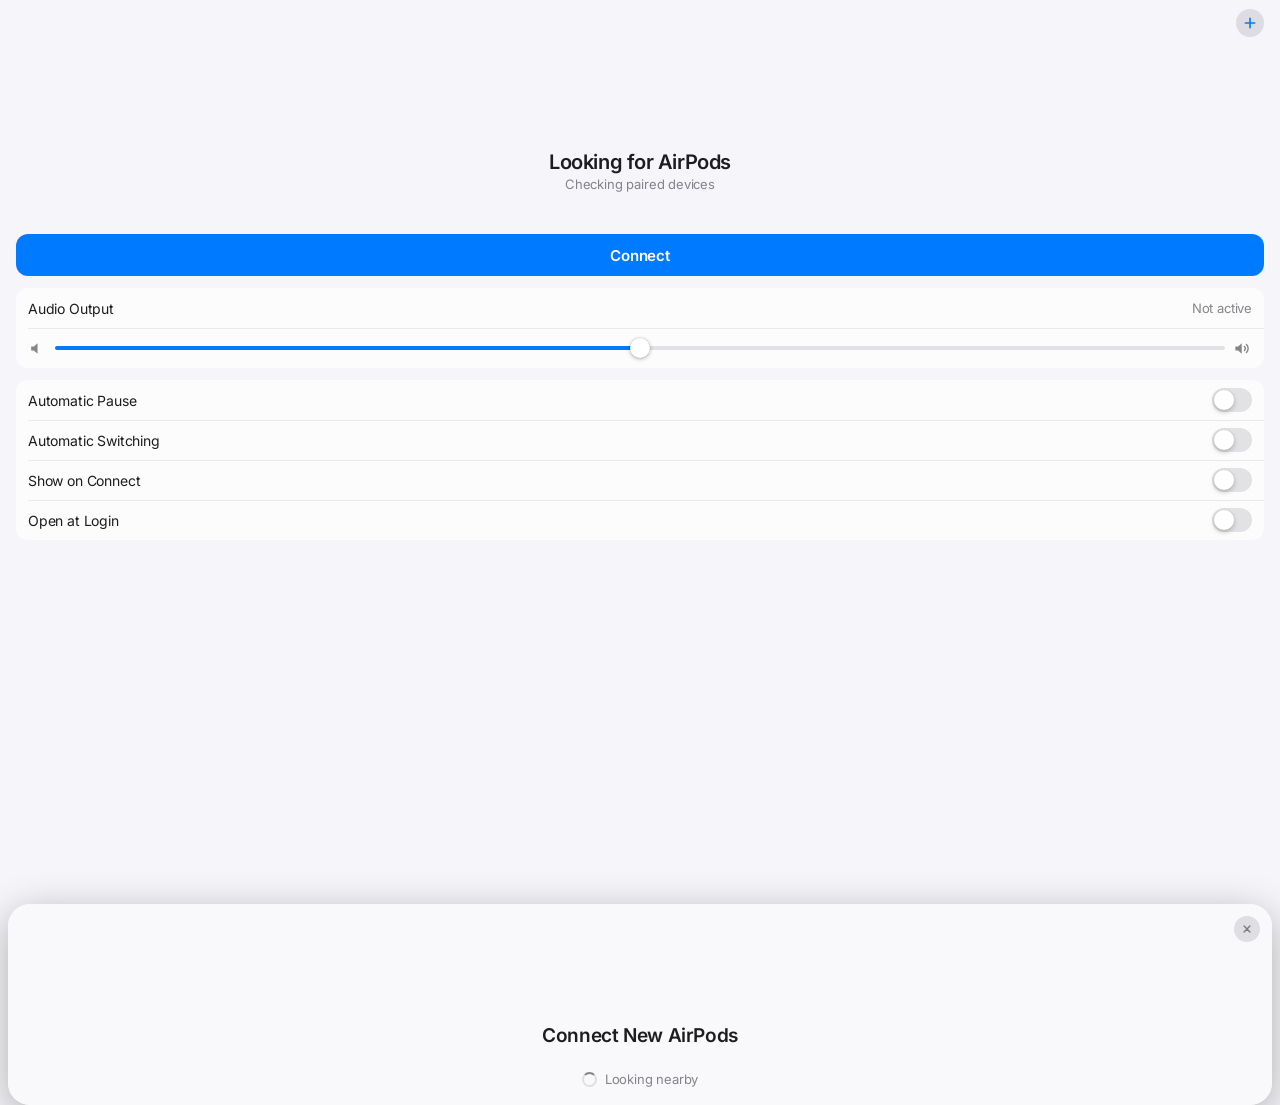
<file: ui/index.html>
<!doctype html>
<html lang="en">
<head>
<meta charset="utf-8">
<title>EarDeck</title>
<link rel="stylesheet" href="style.css">
</head>
<body>

<div class="pages" id="pages">
  <main class="page" id="home">
    <nav class="bar end">
      <button class="icon" id="open-devices" aria-label="My Devices">
        <svg viewBox="0 0 24 24"><path d="M12 5v14M5 12h14"/></svg>
      </button>
    </nav>

    <section class="hero">
      <div id="art" class="art"></div>
      <h1 id="name">Looking for AirPods</h1>
      <p id="sub">Checking paired devices</p>
    </section>

    <div id="batteries" class="batteries"></div>

    <button id="connect" class="pill">Connect</button>

    <div class="group">
      <button class="row action" id="output">
        <span>Audio Output</span>
        <em id="output-value">Not active</em>
      </button>
      <label class="row volume" id="volume-row">
        <svg viewBox="0 0 24 24" aria-hidden="true"><path d="M4 9.5v5h3.5L12 18.5v-13L7.500 9.500H4Z"/></svg>
        <input id="volume" type="range" min="0" max="100" aria-label="Volume">
        <svg viewBox="0 0 24 24" aria-hidden="true"><path d="M3 9.500v5h3.500L11 18.500v-13L6.500 9.500H3Z"/><path class="line" d="M14.500 9.500a3.500 3.500 0 0 1 0 5M17 7a7 7 0 0 1 0 10"/></svg>
      </label>
    </div>

    <p id="error" class="error" hidden></p>

    <div class="group">
      <label class="row"><span>Automatic Pause</span><input type="checkbox" id="auto_pause"><i></i></label>
      <label class="row"><span>Automatic Switching</span><input type="checkbox" id="auto_default"><i></i></label>
      <label class="row"><span>Show on Connect</span><input type="checkbox" id="popup_on_connect"><i></i></label>
      <label class="row"><span>Open at Login</span><input type="checkbox" id="autostart"><i></i></label>
    </div>
  </main>

  <section class="page" id="devices">
    <nav class="bar">
      <button class="back" id="close-devices">
        <svg viewBox="0 0 24 24"><path d="M15 5l-7 7 7 7"/></svg>
        Back
      </button>
    </nav>
    <h2>My Devices</h2>
    <div class="group" id="device-list"></div>
    <div class="group">
      <button class="row action blue" id="open-pair"><span>Connect New AirPods</span></button>
    </div>
    <p class="note">Your AirPods stay paired with your other devices too.</p>
    <button class="quit" id="quit">Quit EarDeck</button>
  </section>
</div>

<div class="scrim" id="scrim"></div>
<aside class="sheet" id="sheet" aria-label="Connect New AirPods">
  <button class="close" id="close-pair" aria-label="Close">
    <svg viewBox="0 0 24 24"><path d="M7 7l10 10M17 7L7 17"/></svg>
  </button>
  <div id="sheet-art" class="art small"></div>
  <h2 id="sheet-title">Connect New AirPods</h2>
  <p id="sheet-text"></p>
  <div id="found" class="group"></div>
  <div class="spinner" id="spinner"><b></b>Looking nearby</div>
  <button id="sheet-action" class="pill" hidden></button>
  <button id="sheet-settings" class="linkish" hidden>Open Bluetooth Settings</button>
</aside>

<script src="app.js"></script>
</body>
</html>
</file>
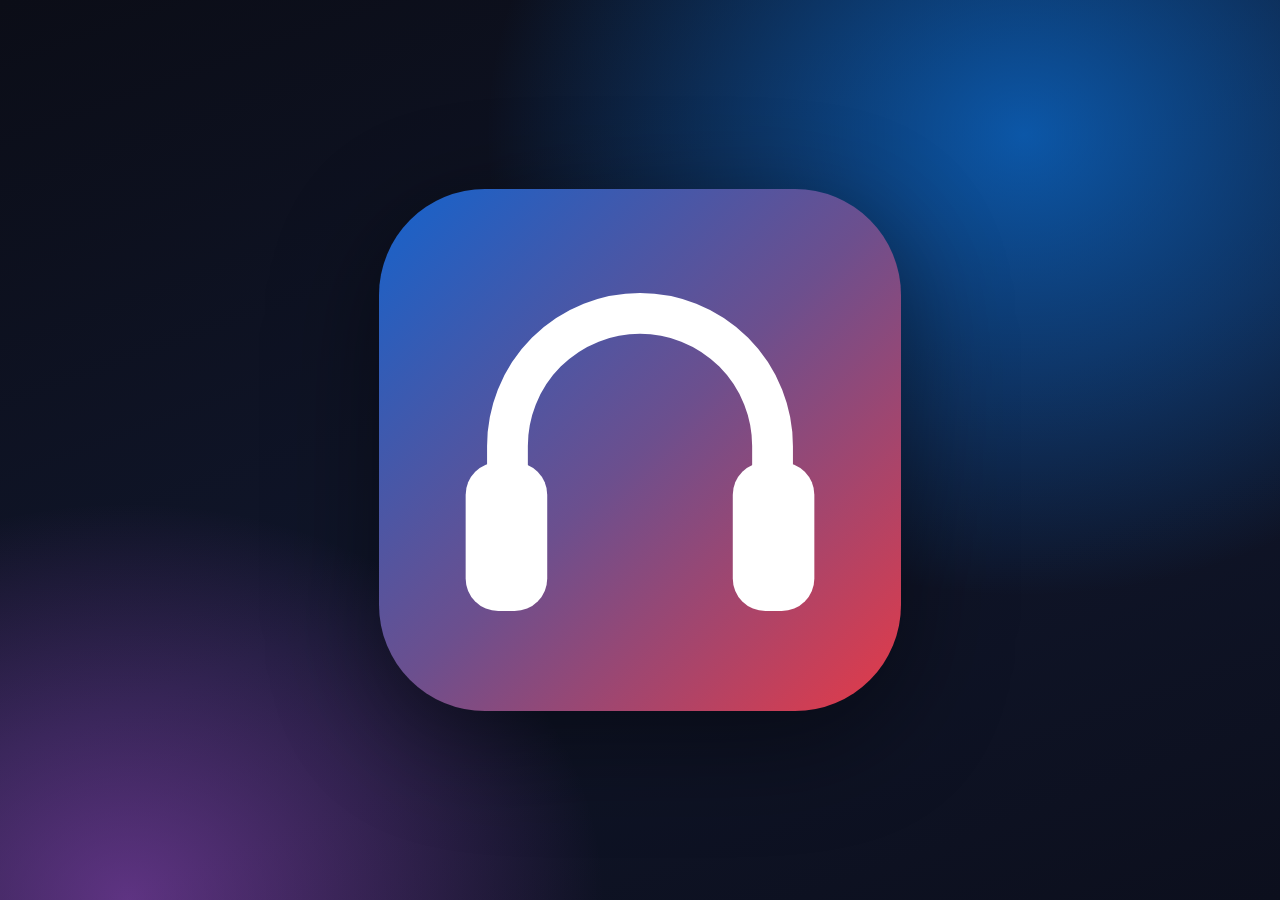
<file: store/src/logo.html>
﻿<!doctype html>
<html lang="en">
<head>
<meta charset="utf-8">
<title>EarDeck Store logo</title>
<style>
  @font-face { font-family: Inter; src: url(../../ui/fonts/inter.woff2) format("woff2"); font-weight: 100 900; }
  * { box-sizing: border-box; margin: 0; }
  html, body { width: 100vw; height: 100vh; overflow: hidden; }
  body {
    display: flex; flex-direction: column; align-items: center; justify-content: center; gap: 6vh;
    font-family: Inter, sans-serif; color: #f5f5f7; -webkit-font-smoothing: antialiased;
    background:
      radial-gradient(70vmax 60vmax at 80% 15%, rgba(10, 132, 255, .6), transparent 60%),
      radial-gradient(60vmax 50vmax at 10% 100%, rgba(191, 90, 242, .45), transparent 62%),
      linear-gradient(160deg, #0b0d17 0%, #10162b 55%, #0c0f1d 100%);
  }
  img { width: 52vmin; height: 52vmin; filter: drop-shadow(0 3vmin 6vmin rgba(0, 0, 0, .45)); }
  .box img { width: 58vmin; height: 58vmin; }
  .box h1 { display: none; }
  h1 { font-size: 15vw; font-weight: 700; letter-spacing: -.035em; }
  p { font-size: 4vw; color: rgba(235, 235, 245, .7); margin-top: -4vh; }
  .box p { display: none; }
</style>
</head>
<body>
  <img src="icon.svg" alt="">
  <h1>EarDeck</h1>
  <p>An AirPods companion for Windows</p>
<script src="logo.js"></script>
</body>
</html>
</file>
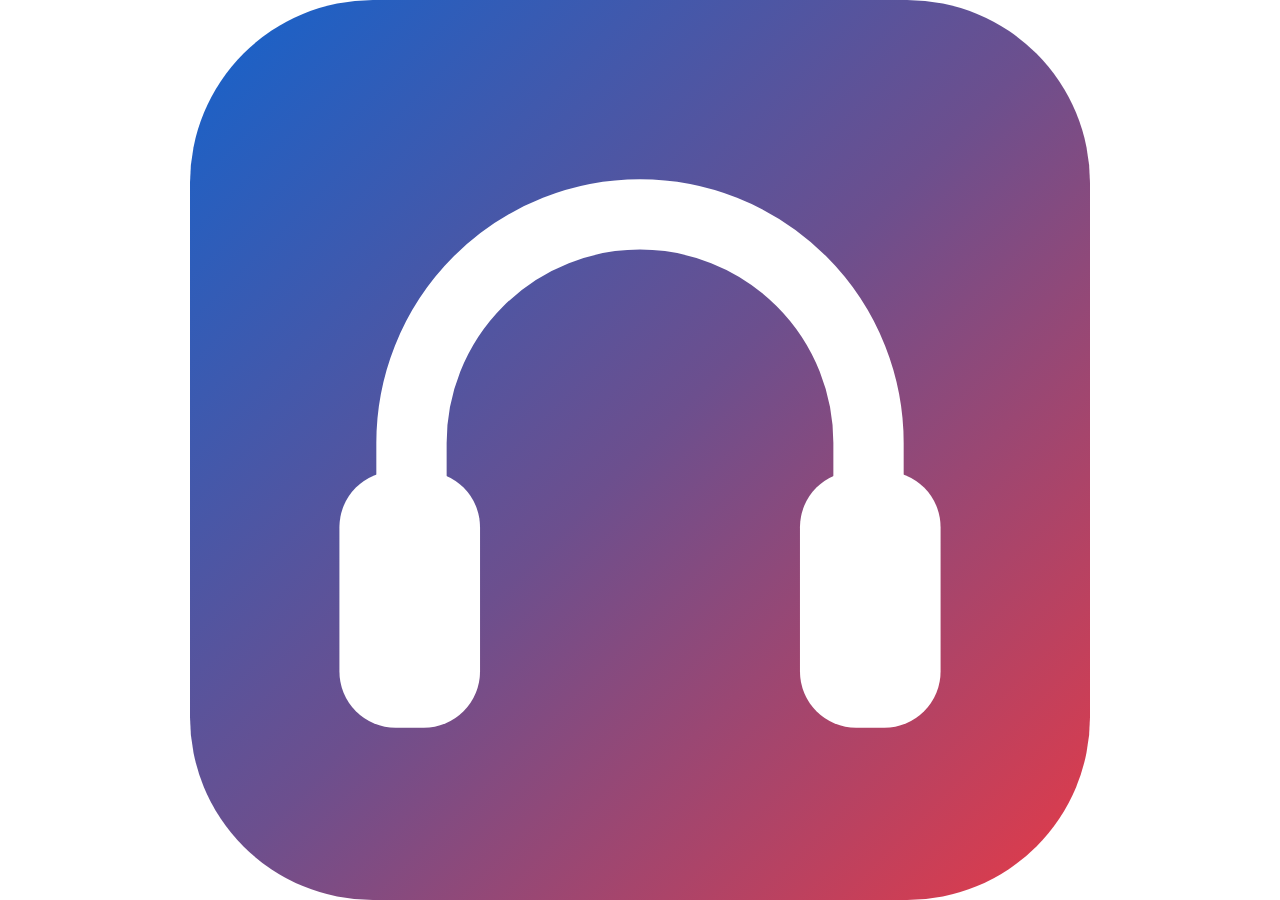
<file: store/src/tile.html>
<!doctype html>
<html lang="en">
<head>
<meta charset="utf-8">
<title>EarDeck tile</title>
<style>
  * { margin: 0; }
  html, body { width: 100vw; height: 100vh; overflow: hidden; background: transparent; }
  body { display: grid; place-items: center; }
  /* Square tiles fill the frame. Wide tiles center the icon at the tile's height. */
  img { height: 100vh; width: 100vh; }
  .padded img { height: 70vh; width: 70vh; }
</style>
</head>
<body>
  <img src="icon.svg" alt="">
<script src="tile.js"></script>
</body>
</html>
</file>
<file: ui/style.css>
/* Apple-style system look. Inter stands in for SF Pro, which can't be redistributed. */
@font-face {
  font-family: Inter;
  src: url(fonts/inter.woff2) format("woff2");
  font-weight: 100 900;
}

:root {
  --glass: rgba(242, 242, 247, .62);
  --sheet: rgba(250, 250, 252, .94);
  --group: rgba(255, 255, 255, .72);
  --press: rgba(60, 60, 67, .1);
  --text: #1d1d1f;
  --secondary: rgba(60, 60, 67, .62);
  --hairline: rgba(60, 60, 67, .16);
  --fill: rgba(120, 120, 128, .2);
  --blue: #007aff;
  --green: #34c759;
  --red: #ff3b30;
  --metal-a: #f4f4f6;
  --metal-b: #b9bbc1;
  --metal-line: #8d8f96;
}

@media (prefers-color-scheme: dark) {
  :root {
    --glass: rgba(28, 28, 30, .58);
    --sheet: rgba(44, 44, 46, .96);
    --group: rgba(118, 118, 128, .2);
    --press: rgba(255, 255, 255, .1);
    --text: #f5f5f7;
    --secondary: rgba(235, 235, 245, .6);
    --hairline: rgba(84, 84, 88, .55);
    --fill: rgba(120, 120, 128, .34);
    --blue: #0a84ff;
    --green: #30d158;
    --red: #ff453a;
    --metal-a: #d7d8dc;
    --metal-b: #85878e;
    --metal-line: #5d5f66;
  }
}

* { box-sizing: border-box; margin: 0; -webkit-tap-highlight-color: transparent; }

html, body {
  height: 100%;
  background: transparent;
  overflow: hidden;
  font-family: -apple-system, "SF Pro Text", Inter, "Segoe UI Variable", sans-serif;
  font-feature-settings: "cv11", "ss03";
  letter-spacing: -.011em;
  color: var(--text);
  user-select: none;
  cursor: default;
  -webkit-font-smoothing: antialiased;
}

body { background: var(--glass); }

button { font: inherit; letter-spacing: inherit; color: inherit; border: 0; background: none; padding: 0; }
button:focus-visible, input:focus-visible + i { outline: 2px solid var(--blue); outline-offset: 2px; }

/* Pages slide sideways like a navigation stack */
.pages { position: absolute; inset: 0; display: flex; width: 200%; transition: transform .34s cubic-bezier(.32, .72, 0, 1); }
.pages.pushed { transform: translateX(-50%); }
.page { width: 50%; height: 100%; padding: 8px 16px 14px; display: flex; flex-direction: column; gap: 12px; overflow: hidden; }

.bar { display: flex; align-items: center; height: 30px; flex: none; }
.bar.end { justify-content: flex-end; }

.icon { width: 28px; height: 28px; border-radius: 50%; background: var(--fill); display: grid; place-items: center; transition: background .15s; }
.icon:hover { background: var(--press); }
svg { display: block; }
.icon svg, .close svg { width: 16px; height: 16px; fill: none; stroke: var(--blue); stroke-width: 2.4; stroke-linecap: round; }

.back { display: flex; align-items: center; gap: 1px; color: var(--blue); font-size: 15px; margin-left: -6px; }
.back svg { width: 20px; height: 20px; fill: none; stroke: currentColor; stroke-width: 2.4; stroke-linecap: round; stroke-linejoin: round; }

.hero { text-align: center; margin-top: -24px; }
.art { height: 118px; display: grid; place-items: center; transition: transform .35s cubic-bezier(.32, .72, 0, 1); }
.art svg { height: 100%; }
.art.small { height: 92px; }
.art[hidden] { display: none; }
h1 { font-size: 20px; font-weight: 600; letter-spacing: -.022em; margin-top: 6px; white-space: nowrap; overflow: hidden; text-overflow: ellipsis; }
h2 { font-size: 26px; font-weight: 700; letter-spacing: -.026em; }
#sub { font-size: 13px; color: var(--secondary); margin-top: 2px; }

.batteries { display: flex; justify-content: center; gap: 16px; min-height: 18px; }
.battery { display: flex; align-items: center; gap: 6px; font-size: 13px; font-weight: 500; font-variant-numeric: tabular-nums; }
.battery small { font-size: 12px; font-weight: 400; color: var(--secondary); }
.cell { position: relative; width: 25px; height: 12px; border-radius: 3.5px; border: 1px solid var(--secondary); padding: 1px; }
.cell::after { content: ""; position: absolute; right: -3.5px; top: 3px; width: 2px; height: 4px; border-radius: 0 1.500px 1.500px 0; background: var(--secondary); }
.cell span { display: block; height: 100%; border-radius: 2px; background: var(--text); transition: width .4s ease; }
.battery.low .cell span { background: var(--red); }
.battery.charging .cell span { background: var(--green); }

.pill { flex: none; width: 100%; height: 42px; border-radius: 12px; background: var(--blue); color: #fff; font-size: 15px; font-weight: 600; transition: filter .15s, transform .1s; }
.pill:hover:not(:disabled) { filter: brightness(1.08); }
.pill:active:not(:disabled) { transform: scale(.985); }
.pill:disabled { opacity: .4; }
.pill.quiet { background: var(--fill); color: var(--blue); }

.group { background: var(--group); border-radius: 12px; overflow: hidden; flex: none; }
.group:empty { display: none; }
.row { position: relative; width: 100%; min-height: 40px; display: flex; align-items: center; justify-content: space-between; gap: 10px; padding: 0 12px; font-size: 14px; text-align: left; }
.row + .row::before { content: ""; position: absolute; top: 0; left: 12px; right: 0; height: 1px; background: var(--hairline); transform: scaleY(.6); }
.row em { font-style: normal; color: var(--secondary); font-size: 13px; }
.row.action:hover:not(:disabled) { background: var(--press); }
.row.action.blue { color: var(--blue); }
.row.current em { color: var(--blue); }
.row small { display: block; font-size: 12px; color: var(--secondary); margin-top: 1px; }
.row .check { width: 16px; height: 16px; flex: none; fill: none; stroke: var(--blue); stroke-width: 2.800; stroke-linecap: round; stroke-linejoin: round; }
.device-row { min-height: 50px; }
.device-row .name { min-width: 0; overflow: hidden; text-overflow: ellipsis; white-space: nowrap; }

.volume { gap: 8px; }
.volume.off { opacity: .4; pointer-events: none; }
.volume svg { width: 19px; height: 19px; flex: none; fill: var(--secondary); }
.volume svg .line { fill: none; stroke: var(--secondary); stroke-width: 1.800; stroke-linecap: round; }

input[type=range] { -webkit-appearance: none; appearance: none; flex: 1; min-width: 0; height: 22px; background: transparent; }
input[type=range]::-webkit-slider-runnable-track { height: 4px; border-radius: 2px; background: linear-gradient(to right, var(--blue) var(--pct, 50%), var(--fill) var(--pct, 50%)); }
input[type=range]::-webkit-slider-thumb { -webkit-appearance: none; width: 20px; height: 20px; margin-top: -8px; border-radius: 50%; background: #fff; box-shadow: 0 1px 4px rgba(0, 0, 0, .3), 0 0 0 .5px rgba(0, 0, 0, .08); }

/* iOS switch */
.row input[type=checkbox] { position: absolute; opacity: 0; }
.row i { flex: none; position: relative; width: 40px; height: 24px; border-radius: 12px; background: var(--fill); transition: background .22s ease; }
.row i::after { content: ""; position: absolute; top: 2px; left: 2px; width: 20px; height: 20px; border-radius: 50%; background: #fff; box-shadow: 0 2px 5px rgba(0, 0, 0, .25); transition: transform .22s cubic-bezier(.32, .72, 0, 1); }
.row input:checked + i { background: var(--green); }
.row input:checked + i::after { transform: translateX(16px); }

.error { font-size: 13px; color: var(--red); text-align: center; }
.note { font-size: 12px; color: var(--secondary); padding: 0 12px; margin-top: -6px; }
.quit { margin-top: auto; font-size: 13px; color: var(--red); align-self: center; padding: 6px; }
.linkish { font-size: 13px; color: var(--blue); align-self: center; padding: 4px; }

/* Pairing card rises from the bottom, like the iPhone pairing card */
.scrim { position: absolute; inset: 0; background: rgba(0, 0, 0, .32); opacity: 0; pointer-events: none; transition: opacity .3s; }
.scrim.up { opacity: 1; pointer-events: auto; }
.sheet { position: absolute; left: 8px; right: 8px; bottom: 8px; max-height: calc(100% - 28px); padding: 18px 16px 14px; display: flex; flex-direction: column; align-items: center; gap: 10px; background: var(--sheet); border-radius: 22px; text-align: center; transform: translateY(calc(100% + 12px)); transition: transform .42s cubic-bezier(.32, .72, 0, 1); box-shadow: 0 10px 40px rgba(0, 0, 0, .3); }
.sheet.up { transform: none; }
.sheet h2 { font-size: 19px; letter-spacing: -.02em; font-weight: 600; }
.sheet p { font-size: 13px; line-height: 1.38; color: var(--secondary); }
.sheet .group { width: 100%; max-height: 150px; overflow-y: auto; background: var(--fill); }
.close { position: absolute; right: 12px; top: 12px; width: 26px; height: 26px; border-radius: 50%; background: var(--fill); display: grid; place-items: center; }
.close svg { stroke: var(--secondary); width: 14px; height: 14px; }

.spinner { display: flex; align-items: center; gap: 8px; font-size: 13px; color: var(--secondary); padding: 4px; }
.spinner b { width: 15px; height: 15px; border-radius: 50%; border: 2px solid var(--fill); border-top-color: var(--secondary); animation: spin .8s linear infinite; }
.spinner[hidden] { display: none; }
@keyframes spin { to { transform: rotate(360deg); } }

@media (prefers-reduced-motion: reduce) { * { transition: none !important; animation-duration: 2s !important; } }
</file>
